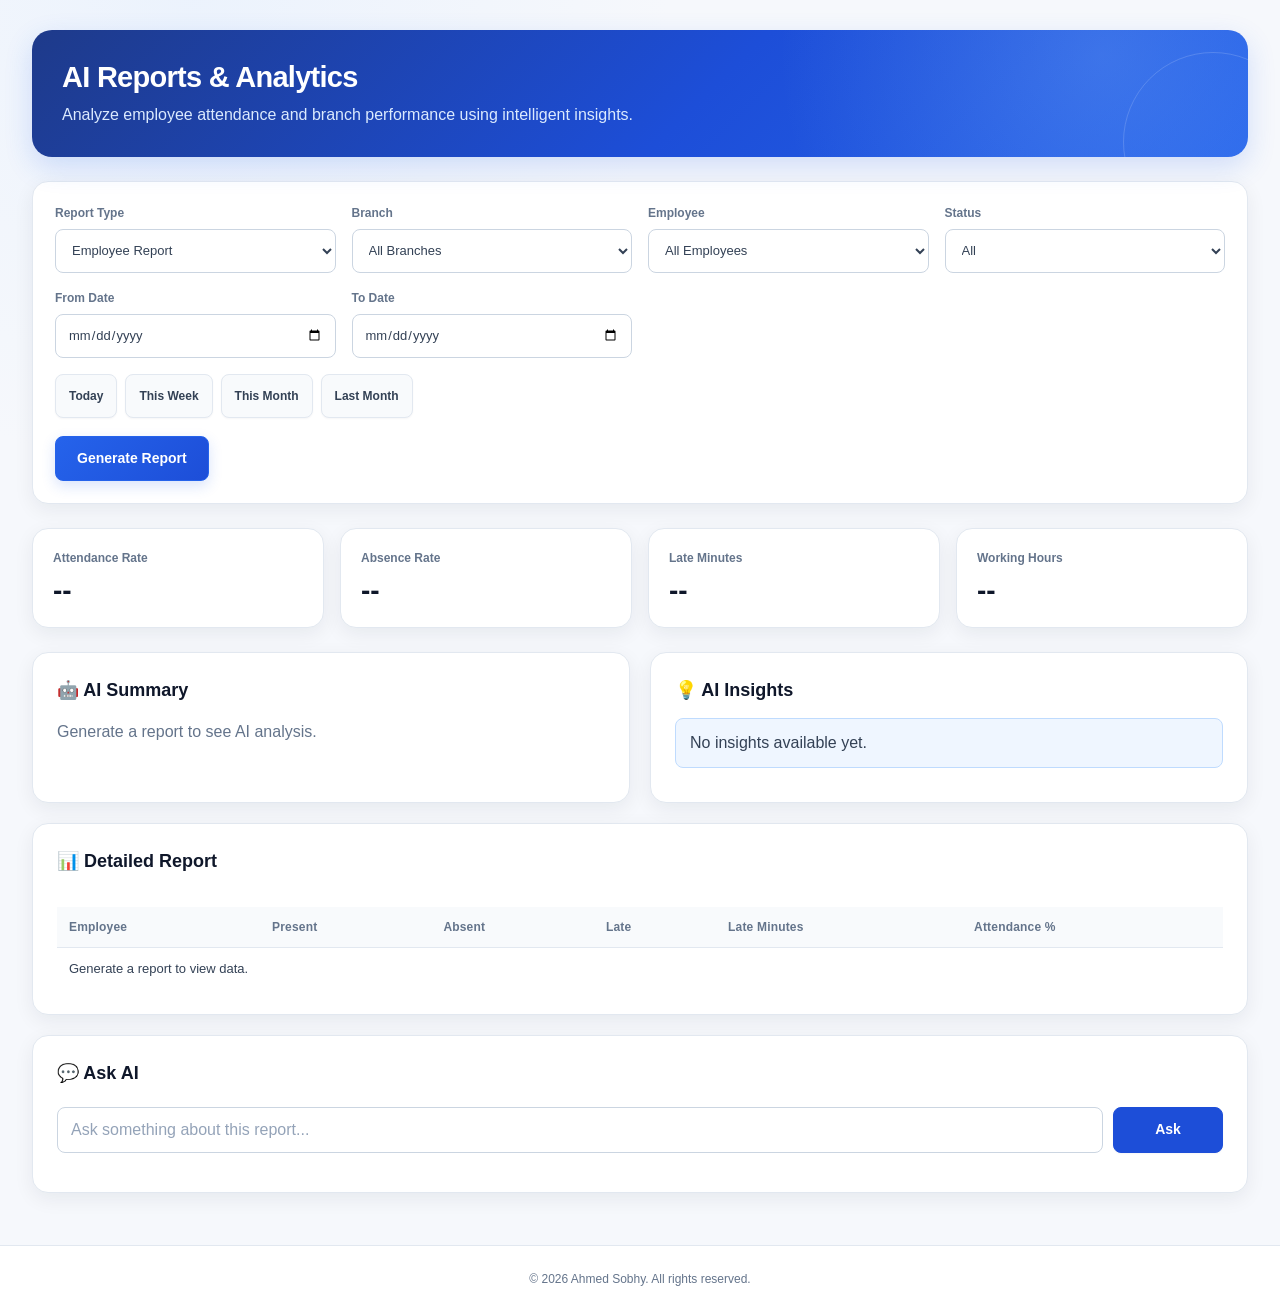
<file: ai-reports.html>
<!DOCTYPE html>
<html lang="en">
<head>
    <meta charset="UTF-8">
    <meta name="viewport" content="width=device-width, initial-scale=1.0">

    <title>AI Reports & Analytics | Quantech</title>

    <link rel="stylesheet" href="CSS/style.css">

</head>

<body>

<div class="ai-reports-page">

    <section class="ai-hero">
        <h1>AI Reports & Analytics</h1>
        <p>
            Analyze employee attendance and branch performance
            using intelligent insights.
        </p>
    </section>

    <section class="report-filters">

        <div class="filter-grid">

            <div class="filter-group">
                <label>Report Type</label>

                <select id="reportType">
                    <option value="employee">Employee Report</option>
                    <option value="branch">Branch Report</option>
                    <option value="overall">Overall Report</option>
                </select>
            </div>

            <div class="filter-group">
                <label>Branch</label>

                <select id="branchFilter">
                    <option value="all">All Branches</option>
                </select>
            </div>

            <div class="filter-group">
                <label>Employee</label>

                <select id="employeeFilter">
                    <option value="all">All Employees</option>
                </select>
            </div>

            <div class="filter-group">
                <label>Status</label>

                <select id="statusFilter">
                    <option value="all">All</option>
                    <option value="present">Present</option>
                    <option value="late">Late</option>
                    <option value="absent">Absent</option>
                    <option value="leave">Leave</option>
                </select>
            </div>

            <div class="filter-group">
                <label>From Date</label>
                <input type="date" id="fromDate">
            </div>

            <div class="filter-group">
                <label>To Date</label>
                <input type="date" id="toDate">
            </div>

        </div>

        <div class="quick-ranges">

            <button onclick="setRange('today')">
                Today
            </button>

            <button onclick="setRange('week')">
                This Week
            </button>

            <button onclick="setRange('month')">
                This Month
            </button>

            <button onclick="setRange('lastMonth')">
                Last Month
            </button>

        </div>

        <button
            class="generate-btn"
            onclick="generateReport()">

            Generate Report

        </button>

    </section>


    <!-- KPI CARDS -->

    <section class="analytics-grid">

        <div class="metric-card">

            <div class="metric-title">
                Attendance Rate
            </div>

            <div
                class="metric-value"
                id="attendanceRate">

                --

            </div>

        </div>


        <div class="metric-card">

            <div class="metric-title">
                Absence Rate
            </div>

            <div
                class="metric-value"
                id="absenceRate">

                --

            </div>

        </div>


        <div class="metric-card">

            <div class="metric-title">
                Late Minutes
            </div>

            <div
                class="metric-value"
                id="lateMinutes">

                --

            </div>

        </div>


        <div class="metric-card">

            <div class="metric-title">
                Working Hours
            </div>

            <div
                class="metric-value"
                id="workingHours">

                --

            </div>

        </div>

    </section>


    <!-- AI -->

    <section class="ai-grid">

        <div class="ai-card">

            <h2>🤖 AI Summary</h2>

            <div
                id="aiSummary"
                class="ai-summary">

                Generate a report to see AI analysis.

            </div>

        </div>


        <div class="ai-card">

            <h2>💡 AI Insights</h2>

            <div id="aiInsights">

                <div class="insight">

                    No insights available yet.

                </div>

            </div>

        </div>

    </section>


    <!-- TABLE -->

    <section
        class="ai-card"
        style="margin-top:20px">

        <h2>📊 Detailed Report</h2>

        <div style="overflow-x:auto">

            <table class="report-table">

                <thead>

                    <tr>

                        <th>Employee</th>
                        <th>Present</th>
                        <th>Absent</th>
                        <th>Late</th>
                        <th>Late Minutes</th>
                        <th>Attendance %</th>

                    </tr>

                </thead>

                <tbody id="reportTableBody">

                    <tr>

                        <td colspan="6">

                            Generate a report to view data.

                        </td>

                    </tr>

                </tbody>

            </table>

        </div>

    </section>


    <!-- ASK AI -->

    <section
        class="ai-card"
        style="margin-top:20px">

        <h2>💬 Ask AI</h2>

        <div class="ask-ai">

            <input
                type="text"
                id="aiQuestion"
                placeholder="Ask something about this report...">

            <button onclick="askAI()">
                Ask
            </button>

        </div>

        <div
            id="aiAnswer"
            class="ai-summary"
            style="margin-top:15px">

        </div>

    </section>

</div>

<footer>
    © 2026 Ahmed Sobhy. All rights reserved.
</footer>

    <script src="JS/config.js"></script>
    <script src="JS/api.js"></script>
    <script src="JS/auth.js"></script>
    <script src="JS/app.js"></script>
    <script src="JS/passkey.js"></script>
    <script src="JS/ai-reports.js"></script>

</body>
</html>
</file>
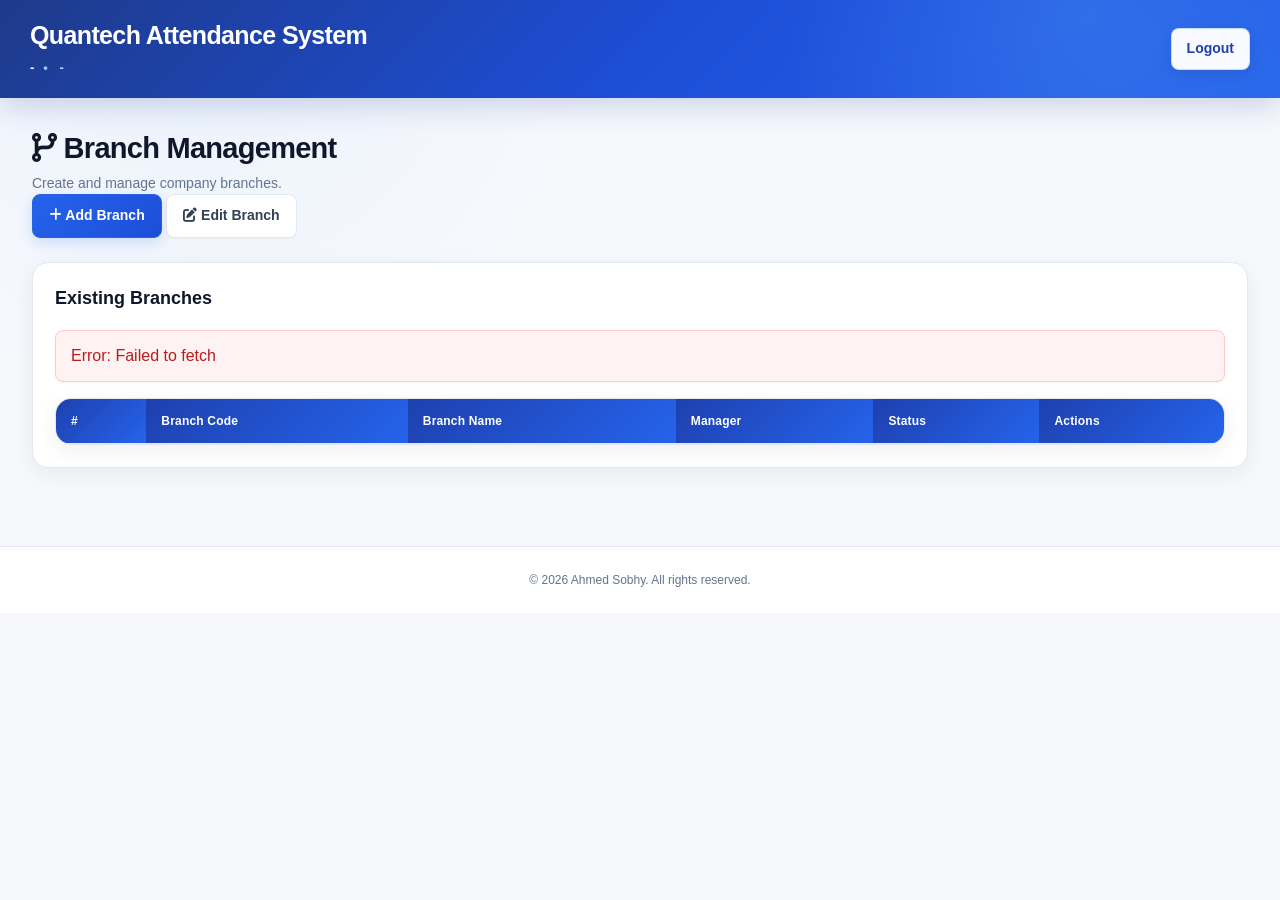
<file: branches.html>
<!DOCTYPE html>
<html lang="en">

<head>

    <meta charset="UTF-8">

    <meta
        name="viewport"
        content="width=device-width, initial-scale=1.0"
    >

    <title>Branches - Quantech Attendance System</title>

    <link
        rel="stylesheet"
        href="CSS/style.css"
    >

    <link
        rel="stylesheet"
        href="https://cdnjs.cloudflare.com/ajax/libs/font-awesome/6.7.2/css/all.min.css"
    >

</head>


<body>


<header>

    <div class="header-content">

        <div class="header-brand">

            <h1>
                Quantech Attendance System
            </h1>

            <p>
                <span id="branchHeaderName"></span>
            </p>

            <div class="user-header-info">

                <span id="headerUserName">
                    -
                </span>

                <span id="headerUserRole">
                    -
                </span>

            </div>

        </div>


        <div class="header-actions">

            <button
                type="button"
                class="logout-button"
                onclick="logoutUser()"
            >
                Logout
            </button>

        </div>

    </div>

</header>



<section
    id="branchesPage"
    class="page active"
>


    <!-- ============================================= -->
    <!-- PAGE HEADER -->
    <!-- ============================================= -->

    <div class="page-header">

        <div>

            <h2>
                <i class="fa-solid fa-code-branch"></i>
                Branch Management
            </h2>

            <p>
                Create and manage company branches.
            </p>

        </div>


        <div>
        <div>

            <button
                type="button"
                class="primary"
                onclick="window.location.href='add-branch.html'"
            >

                <i class="fa-solid fa-plus"></i>

                Add Branch

                </button>


                <button
                    type="button"
                    class="secondary"
                    onclick="window.location.href='edit-branch.html'"
                >

                    <i class="fa-solid fa-pen-to-square"></i>

                    Edit Branch

                </button>

            </div>

        </div>

    </div>



    <!-- ============================================= -->
    <!-- EXISTING BRANCHES -->
    <!-- ============================================= -->

    <div class="card">

        <h3>
            Existing Branches
        </h3>


        <div
            id="branchesStatus"
            class="status loading"
        >
            Loading branches...
        </div>


        <div class="table-container">

            <table>

                <thead>

                    <tr>

                        <th>#</th>

                        <th>
                            Branch Code
                        </th>

                        <th>
                            Branch Name
                        </th>

                        <th>
                            Manager
                        </th>

                        <th>
                            Status
                        </th>

                        <th>
                            Actions
                        </th>

                    </tr>

                </thead>


                <tbody id="branchesTable"></tbody>

            </table>

        </div>

    </div>


</section>



<footer>

    © 2026 Ahmed Sobhy. All rights reserved.

</footer>



<!-- ============================================= -->
<!-- JAVASCRIPT -->
<!-- ============================================= -->

<script src="JS/config.js"></script>

<script src="JS/api.js"></script>

<script src="JS/auth.js"></script>

<script src="JS/app.js"></script>

<script src="JS/passkey.js"></script>

<script src="JS/branches.js"></script>


</body>

</html>
</file>
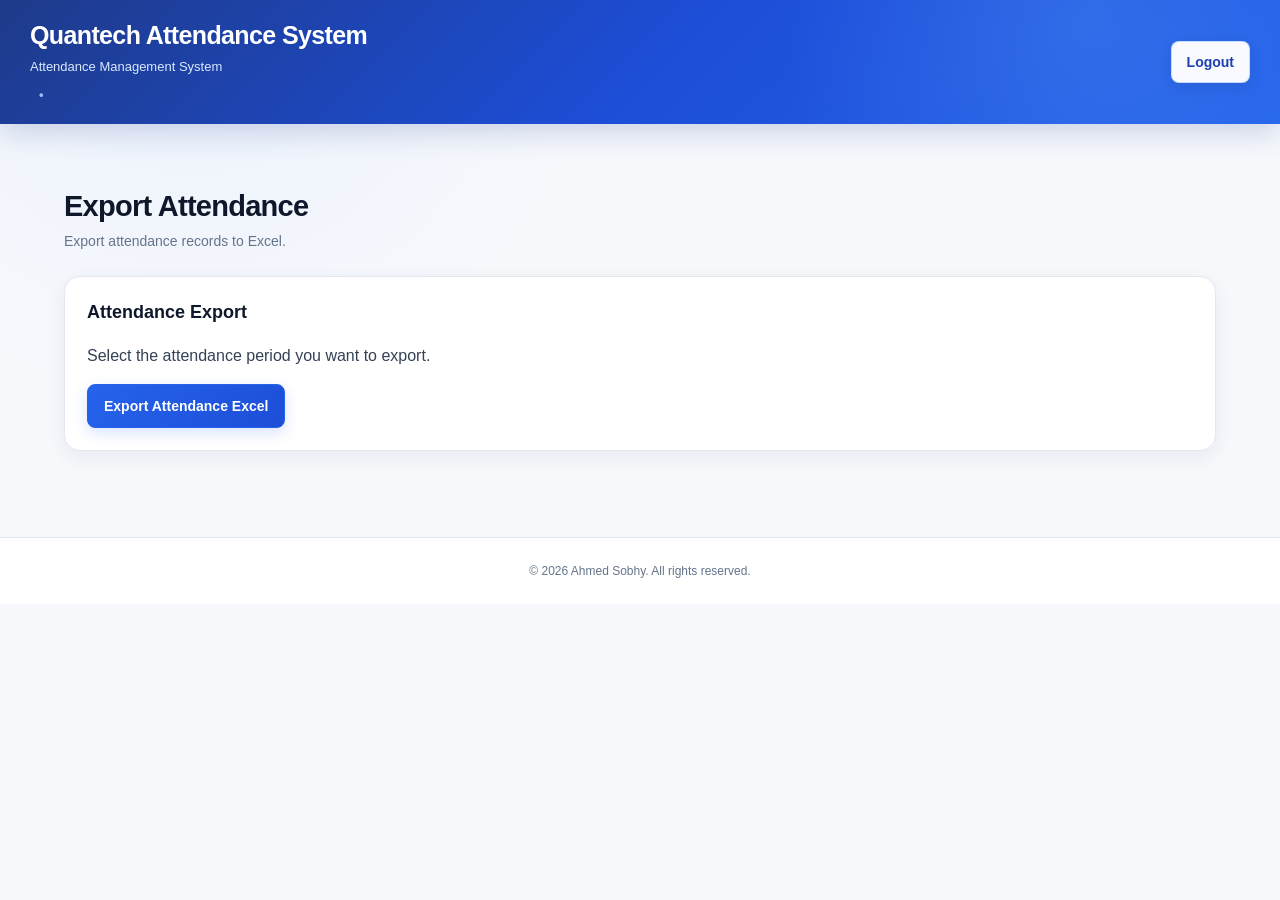
<file: export.html>
<!DOCTYPE html>
<html lang="en">

<head>
    <meta charset="UTF-8">
    <meta name="viewport" content="width=device-width, initial-scale=1.0">
    <title>Export Attendance - Quantech Attendance System</title>

    <link rel="stylesheet" href="CSS/style.css">
</head>

<body>

<header>
    <div class="header-content">
        <div class="header-brand">
            <h1>Quantech Attendance System</h1>
            <p>Attendance Management System</p>

            <div class="user-header-info">
                <span id="headerUserName"></span>
                <span id="headerUserRole"></span>
            </div>
        </div>

        <div class="header-actions">
            <button
                type="button"
                class="logout-button header-logout"
                onclick="logout()">
                <i class="fa-solid fa-right-from-bracket"></i>
                Logout
            </button>
        </div>
    </div>
</header>

<main class="container">

    <section class="page active" id="exportPage">


        <div class="page-header">
            <h2>
                <i class="fa-solid fa-file-export"></i>
                Export Attendance
            </h2>

            <p>
                Export attendance records to Excel.
            </p>
        </div>

        <div class="card export-panel">

            <h3>Attendance Export</h3>

            <p>
                Select the attendance period you want to export.
            </p>

            <div class="export-actions">

                <button
                    type="button"
                    class="primary"
                    onclick="openExportDialog()">

                    <i class="fa-solid fa-file-excel"></i>
                    Export Attendance Excel

                </button>

            </div>

        </div>

    </section>

</main>


<footer>
    © 2026 Ahmed Sobhy. All rights reserved.
</footer>

    <script src="JS/config.js"></script>
    <script src="JS/api.js"></script>
    <script src="JS/auth.js"></script>
    <script src="JS/app.js"></script>
    <script src="JS/passkey.js"></script>
    <script src="JS/export.js"></script>

</body>
</html>
</file>
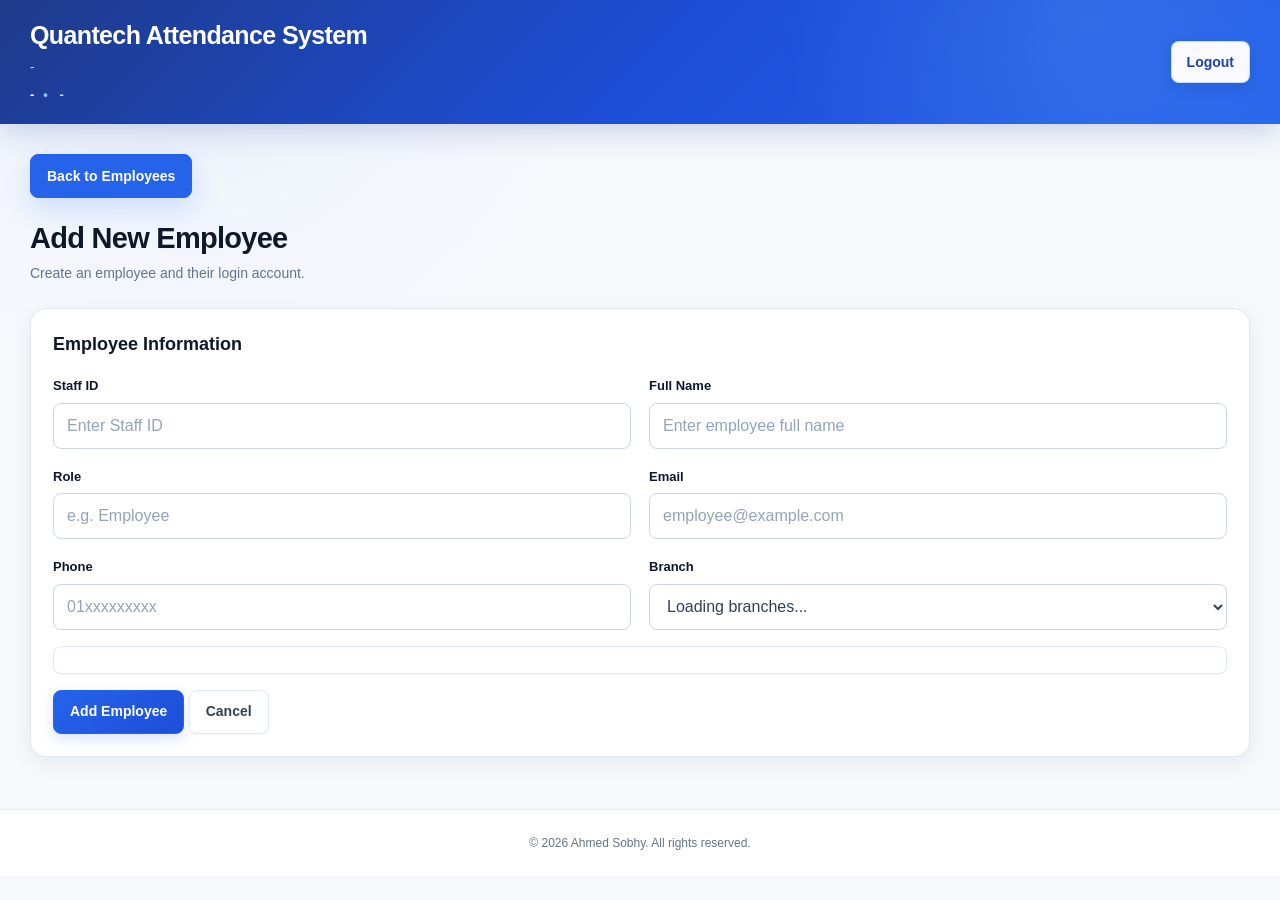
<file: new-employee.html>
<!DOCTYPE html>
<html lang="en">

<head>

    <meta charset="UTF-8">

    <meta
        name="viewport"
        content="width=device-width, initial-scale=1.0"
    >

    <title>Add Employee - Quantech Attendance System"> </title>

    <link
        rel="stylesheet"
        href="CSS/style.css"
    >

    <link
        rel="stylesheet"
        href="https://cdnjs.cloudflare.com/ajax/libs/font-awesome/6.7.2/css/all.min.css"
    >

</head>


<body>


<!-- =====================================================
     HEADER
====================================================== -->

<header>

    <div class="header-content">


        <div class="header-brand">

            <h1>
                Quantech Attendance System
            </h1>


            <p>

                <span id="branchHeaderName">
                    -
                </span>

            </p>


            <div class="user-header-info">

                <span id="headerUserName">
                    -
                </span>

                <span id="headerUserRole">
                    -
                </span>

            </div>

        </div>


        <div class="header-actions">

            <button
                type="button"
                class="logout-button"
                onclick="logoutUser()"
            >
                Logout
            </button>

        </div>


    </div>

</header>



<!-- =====================================================
     ADD EMPLOYEE PAGE
====================================================== -->

<section
    id="newEmployeePage"
    style="display:block !important; padding:30px;"
>

    <!-- BACK TO EMPLOYEES -->

    <button
        type="button"
        class="back"
        onclick="window.location.href='employees.html'"
    >
        Back to Employees
    </button>



    <!-- PAGE HEADER -->

    <div class="page-header">

        <h2>
            Add New Employee
        </h2>

        <p>
            Create an employee and their login account.
        </p>

    </div>



    <!-- =================================================
         EMPLOYEE FORM
    ================================================== -->

    <div class="card">

        <h3>
            Employee Information
        </h3>


        <div class="form-grid">


            <!-- STAFF ID -->

            <div class="form-group">

                <label for="newStaffId">
                    Staff ID
                </label>

                <input
                    type="text"
                    id="newStaffId"
                    placeholder="Enter Staff ID"
                >

            </div>



            <!-- FULL NAME -->

            <div class="form-group">

                <label for="newFullName">
                    Full Name
                </label>

                <input
                    type="text"
                    id="newFullName"
                    placeholder="Enter employee full name"
                >

            </div>



            <!-- ROLE -->

            <div class="form-group">

                <label for="newRole">
                    Role
                </label>

                <input
                    type="text"
                    id="newRole"
                    placeholder="e.g. Employee"
                >

            </div>



            <!-- EMAIL -->

            <div class="form-group">

                <label for="newEmail">
                    Email
                </label>

                <input
                    type="email"
                    id="newEmail"
                    placeholder="employee@example.com"
                >

            </div>



            <!-- PHONE -->

            <div class="form-group">

                <label for="newPhone">
                    Phone
                </label>

                <input
                    type="tel"
                    id="newPhone"
                    placeholder="01xxxxxxxxx"
                >

            </div>



            <!-- BRANCH -->

            <div class="form-group">

                <label for="newEmployeeBranch">
                    Branch
                </label>

                <select id="newEmployeeBranch">

                    <option value="">
                        Loading branches...
                    </option>

                </select>

            </div>


        </div>



        <!-- STATUS MESSAGE -->

        <div
            id="addEmployeeStatus"
            class="status"
        ></div>



        <!-- ACTIONS -->

        <div class="form-actions">


            <button
                type="button"
                class="primary"
                onclick="addEmployee()"
            >
                Add Employee
            </button>


            <button
                type="button"
                class="secondary"
                onclick="window.location.href='employees.html'"
            >
                Cancel
            </button>


        </div>


    </div>


</section>



<!-- =====================================================
     FOOTER
====================================================== -->

<footer>

    © 2026 Ahmed Sobhy. All rights reserved.

</footer>


<!-- =====================================================
     JAVASCRIPT
====================================================== -->

<script src="JS/config.js"></script>

<script src="JS/api.js"></script>

<script src="JS/auth.js"></script>

<script src="JS/app.js"></script>

<script src="JS/passkey.js"></script>



<!-- =====================================================
     PAGE INITIALIZATION
====================================================== -->

<script>

document.addEventListener(
    "DOMContentLoaded",
    async () => {

        if (
            !localStorage.getItem(
                "access_token"
            )
        ) {

            return;

        }


        if (
            typeof loadEmployeeBranches ===
            "function"
        ) {

            await loadEmployeeBranches();

        }

    }
);

</script> 


</body>

</html>
</file>
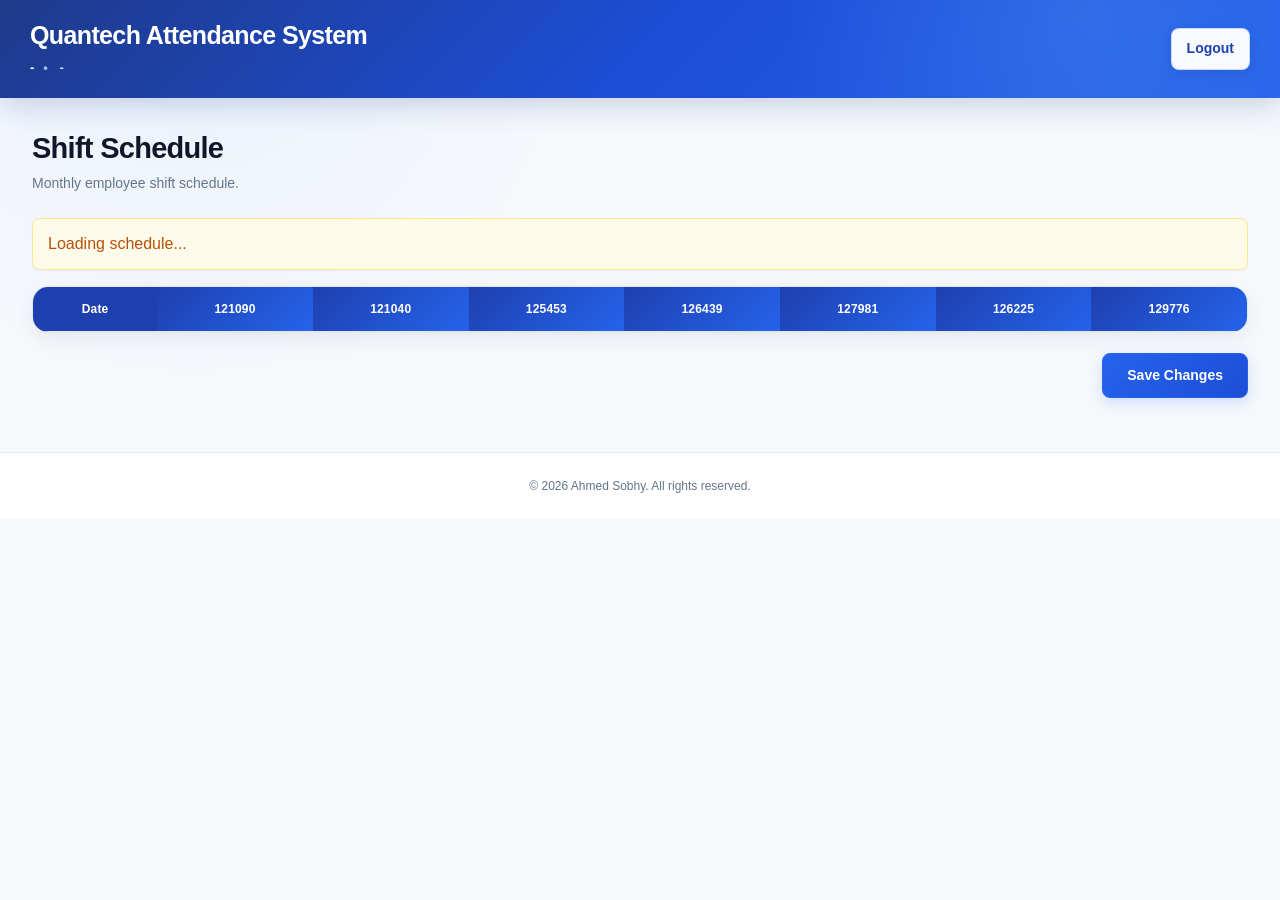
<file: schedule.html>
﻿<!DOCTYPE html>
<html lang="en">

<head>
    <meta charset="UTF-8">
    <meta
        name="viewport"
        content="width=device-width, initial-scale=1.0"
    >
    <title>Quantech Attendance System</title>
    <link rel="stylesheet" href="CSS/style.css">
    <link
    rel="stylesheet"
    href="https://cdnjs.cloudflare.com/ajax/libs/font-awesome/6.7.2/css/all.min.css"
>
       
</head>

<body>

<header>

    <div class="header-content">

        <div class="header-brand">

            <h1>
                Quantech Attendance System
            </h1>

            <p>
                <span id="branchHeaderName">
                    
                </span>
            </p>

            <div class="user-header-info">

                <span id="headerUserName">
                    -
                </span>

                <span id="headerUserRole">
                    -
                </span>

            </div>

        </div>

        <div class="header-actions">

            <button
                type="button"
                class="logout-button"
                onclick="logoutUser()"
            >
                Logout
            </button>

        </div>

    </div>

</header>

<section
    id="schedulePage"
    class="page active"
>


    <div class="page-header">

        <h2>Shift Schedule</h2>

        <p>
            Monthly employee shift schedule.
        </p>

    </div>

    <div
        id="scheduleStatus"
        class="status loading"
    >
        Loading schedule...
    </div>
        
    <div class="table-container">

        <table class="schedule-table">

            <thead>

                <tr>

                    <th>Date</th>

                    <th>121090</th>
                    <th>121040</th>
                    <th>125453</th>
                    <th>126439</th>
                    <th>127981</th>
                    <th>126225</th>
                    <th>129776</th>

                </tr>

            </thead>

            <tbody id="scheduleTable"></tbody>

        </table>

    </div>

    <div class="schedule-save-container">
    <button
        type="button"
        id="saveScheduleButton"
        class="schedule-save-button"
        onclick="saveScheduleChanges()"
    >
        Save Changes
    </button>
    </div>

</section>

<footer>
    © 2026 Ahmed Sobhy. All rights reserved.
</footer>
    <!-- =====================================================
        JAVASCRIPT
    ====================================================== -->
        <script src="JS/config.js"></script>
        <script src="JS/api.js"></script>
        <script src="JS/auth.js"></script>
        <script src="JS/app.js"></script>

        <script src="JS/schedule.js"></script>

        <script>
        document.addEventListener("DOMContentLoaded", async () => {

            if (!localStorage.getItem("access_token")) {
                return;
            }

            // Wait until auth.js finishes loading the user profile
            let attempts = 0;

            while (
                !window.currentUserProfile &&
                attempts < 50
            ) {
                await new Promise(resolve =>
                    setTimeout(resolve, 100)
                );

                attempts++;
            }

            if (typeof loadSchedule === "function") {
                await loadSchedule();
            }

        });
        </script>

</body>
</html>
</file>
<file: CSS/style.css>
/* =========================================================
   QUANTECH ATTENDANCE SYSTEM
   PREMIUM BLUE DESIGN SYSTEM
   ========================================================= */


/* =========================================================
   01. DESIGN TOKENS
   ========================================================= */

:root {
    /* Primary Blue */
    --primary: #2563eb;
    --primary-dark: #1d4ed8;
    --primary-darker: #1e40af;
    --primary-light: #3b82f6;

    --primary-soft: #eff6ff;
    --primary-soft-2: #dbeafe;
    --primary-border: #bfdbfe;

    /* Status Colors */
    --success: #16a34a;
    --success-dark: #15803d;
    --success-soft: #f0fdf4;
    --success-border: #bbf7d0;

    --danger: #dc2626;
    --danger-dark: #b91c1c;
    --danger-soft: #fef2f2;
    --danger-border: #fecaca;

    --warning: #d97706;
    --warning-dark: #b45309;
    --warning-soft: #fffbeb;
    --warning-border: #fde68a;

    --info: #0284c7;
    --info-dark: #0369a1;
    --info-soft: #f0f9ff;
    --info-border: #bae6fd;

    /* Backgrounds */
    --bg: #f6f8fc;
    --surface: #ffffff;
    --surface-soft: #f8fafc;
    --surface-hover: #f1f5f9;

    /* Text */
    --text: #334155;
    --text-dark: #0f172a;
    --text-muted: #64748b;
    --text-light: #94a3b8;

    /* Borders */
    --border: #e2e8f0;
    --border-dark: #cbd5e1;

    /* Shadows */
    --shadow-xs: 0 1px 2px rgba(15, 23, 42, 0.04);
    --shadow-sm: 0 2px 8px rgba(15, 23, 42, 0.055);
    --shadow: 0 6px 20px rgba(15, 23, 42, 0.065);
    --shadow-md: 0 10px 30px rgba(15, 23, 42, 0.09);
    --shadow-lg: 0 18px 50px rgba(15, 23, 42, 0.13);
    --shadow-blue: 0 10px 28px rgba(37, 99, 235, 0.18);

    /* Radius */
    --radius-xs: 6px;
    --radius-sm: 8px;
    --radius: 12px;
    --radius-lg: 16px;
    --radius-xl: 20px;
    --radius-2xl: 24px;

    /* Layout */
    --container-width: 1400px;

    /* Transitions */
    --transition-fast: 0.15s ease;
    --transition: 0.2s ease;
}


/* =========================================================
   02. RESET & BASE
   ========================================================= */

*,
*::before,
*::after {
    box-sizing: border-box;
}

html {
    scroll-behavior: smooth;
    -webkit-text-size-adjust: 100%;
}

body {
    margin: 0;
    min-height: 100vh;

    font-family:
        Inter,
        "Segoe UI",
        Roboto,
        Arial,
        Helvetica,
        sans-serif;

    color: var(--text);
    background:
        radial-gradient(
            circle at 15% 0%,
            rgba(219, 234, 254, 0.38),
            transparent 28%
        ),
        var(--bg);

    line-height: 1.5;

    -webkit-font-smoothing: antialiased;
    text-rendering: optimizeLegibility;
}

button,
input,
select,
textarea {
    font: inherit;
}

button {
    border: 0;
    cursor: pointer;
}

button,
a,
select {
    -webkit-tap-highlight-color: transparent;
}

a {
    color: inherit;
    text-decoration: none;
}

img {
    display: block;
    max-width: 100%;
    height: auto;
}

::selection {
    background: var(--primary);
    color: #ffffff;
}


/* =========================================================
   03. HEADER
   ========================================================= */

header {
    width: 100%;

    position: relative;
    z-index: 100;

    padding: 20px 30px;

    color: #ffffff;

    background:
        radial-gradient(
            circle at 85% 15%,
            rgba(96, 165, 250, 0.25),
            transparent 28%
        ),
        linear-gradient(
            135deg,
            #1e3a8a 0%,
            #1d4ed8 52%,
            #2563eb 100%
        );

    box-shadow:
        0 8px 28px rgba(30, 58, 138, 0.20);
}

.header-content {
    width: 100%;
    max-width: var(--container-width);

    margin: 0 auto;

    display: flex;
    align-items: center;
    justify-content: space-between;

    gap: 28px;
}

.header-brand {
    min-width: 0;
}

.header-brand h1 {
    margin: 0;

    color: #ffffff;

    font-size: clamp(20px, 2vw, 25px);
    font-weight: 750;

    line-height: 1.2;
    letter-spacing: -0.025em;
}

.header-brand p {
    margin: 7px 0 0;

    color: #dbeafe;

    font-size: 13px;
    font-weight: 500;
}

.user-header-info {
    display: flex;
    align-items: center;
    flex-wrap: wrap;

    gap: 9px;

    margin-top: 8px;
}

#headerUserName,
#headerUserRole {
    font-size: 13px;
    font-weight: 650;
}

#headerUserName {
    color: #ffffff;
}

#headerUserRole {
    color: #bfdbfe;
}

#headerUserRole::before {
    content: "•";

    margin-right: 8px;

    color: #93c5fd;
}

.header-actions {
    display: flex;
    align-items: center;
    justify-content: flex-end;

    flex-shrink: 0;
}

.header-logout {
    white-space: nowrap;
}


/* =========================================================
   04. PAGE / LAYOUT
   ========================================================= */

.container,
.page,
.ai-reports-page {
    width: 100%;
    max-width: var(--container-width);

    margin: 0 auto;
}

.container,
.page {
    padding: 32px;
}

.page {
    display: none;

    animation: pageFade 0.22s ease-out;
}

.page.active {
    display: block;
}

@keyframes pageFade {
    from {
        opacity: 0;
        transform: translateY(5px);
    }

    to {
        opacity: 1;
        transform: translateY(0);
    }
}


/* =========================================================
   05. PAGE HEADER
   ========================================================= */

.page-header {
    margin-bottom: 24px;
}

.page-header h2,
.page > h2 {
    margin: 0 0 7px;

    color: var(--text-dark);

    font-size: clamp(23px, 2.4vw, 29px);
    font-weight: 750;

    line-height: 1.25;
    letter-spacing: -0.025em;
}

.page-header p,
.page > p {
    margin: 0;

    color: var(--text-muted);

    font-size: 14px;
}


/* =========================================================
   06. LOGIN
   ========================================================= */

.login-page {
    min-height: calc(100vh - 86px);

    display: flex;
    align-items: center;
    justify-content: center;

    padding: 44px 20px;

    background:
        radial-gradient(
            circle at 10% 10%,
            #dbeafe 0,
            transparent 38%
        ),
        radial-gradient(
            circle at 90% 90%,
            #eff6ff 0,
            transparent 34%
        ),
        #f8fbff;
}

.login-box {
    width: 100%;
    max-width: 430px;

    padding: 40px;

    background: rgba(255, 255, 255, 0.96);

    border: 1px solid var(--border);
    border-radius: var(--radius-2xl);

    box-shadow: var(--shadow-lg);

    text-align: center;
}

.login-box h1 {
    margin: 0 0 9px;

    color: var(--primary-darker);

    font-size: 29px;
    font-weight: 750;

    line-height: 1.2;
    letter-spacing: -0.025em;
}

.login-box p {
    margin: 0 0 28px;

    color: var(--text-muted);

    font-size: 14px;
}

.login-box input {
    width: 100%;
    min-height: 48px;

    padding: 13px 15px;
    margin-bottom: 14px;

    background: #ffffff;

    border: 1px solid var(--border-dark);
    border-radius: var(--radius-sm);

    color: var(--text);

    outline: none;
}

.login-box input:focus {
    border-color: var(--primary);

    box-shadow:
        0 0 0 4px rgba(37, 99, 235, 0.12);
}

.login-button {
    width: 100%;
}


/* =========================================================
   07. CARDS
   ========================================================= */

.cards {
    display: grid;

    grid-template-columns:
        repeat(4, minmax(0, 1fr));

    gap: 18px;

    margin: 26px 0 34px;
}

.card,
.metric-card,
.ai-card,
.settings-card,
.import-card {
    background: var(--surface);

    border: 1px solid var(--border);

    box-shadow: var(--shadow);
}

.card {
    min-width: 0;

    padding: 22px;

    border-radius: var(--radius-lg);

    transition:
        transform var(--transition),
        box-shadow var(--transition),
        border-color var(--transition);
}

.card:hover,
.metric-card:hover {
    transform: translateY(-2px);

    border-color: var(--primary-border);

    box-shadow: var(--shadow-md);
}

.card h3 {
    margin: 0 0 18px;

    color: var(--text-dark);

    font-size: 18px;
}

.card-title {
    margin-bottom: 8px;

    color: var(--text-muted);

    font-size: 13px;
    font-weight: 650;
}

.card-value {
    color: var(--primary);

    font-size: 30px;
    font-weight: 750;

    line-height: 1.2;

    word-break: break-word;
}


/* =========================================================
   08. DASHBOARD
   ========================================================= */

.dashboard-stat-card {
    min-height: 118px;

    padding: 18px 20px;
}

.dashboard-stat-card .card-title {
    margin-bottom: 8px;

    font-size: 13px;
}

.dashboard-stat-card .card-value {
    font-size: 26px;
}

#dashboardPage .cards {
    gap: 14px;

    margin-bottom: 25px;
}

#dashboardPage > h2 {
    margin: 10px 0 12px;

    font-size: 22px;
}

#dashboardMenu {
    gap: 12px;

    margin-top: 12px;
}

#dashboardMenu button {
    min-height: 58px;

    padding: 12px 14px;
}


/* =========================================================
   09. MENU
   ========================================================= */

.menu {
    display: grid;

    grid-template-columns:
        repeat(4, minmax(0, 1fr));

    gap: 14px;

    margin-top: 20px;
}

.menu button {
    min-height: 70px;

    display: flex;
    align-items: center;
    justify-content: center;

    gap: 10px;

    text-align: center;
}

.menu button i {
    font-size: 17px;
}


/* =========================================================
   10. BUTTONS
   ========================================================= */

button {
    min-height: 44px;

    padding: 10px 16px;

    color: var(--text);

    background: #ffffff;

    border: 1px solid var(--border);
    border-radius: var(--radius-sm);

    box-shadow: var(--shadow-xs);

    font-size: 14px;
    font-weight: 650;

    transition:
        background var(--transition),
        color var(--transition),
        border-color var(--transition),
        transform var(--transition-fast),
        box-shadow var(--transition),
        opacity var(--transition);
}

button:hover {
    color: var(--primary-dark);

    background: var(--primary-soft);

    border-color: var(--primary-border);

    transform: translateY(-1px);

    box-shadow: var(--shadow-sm);
}

button:active {
    transform: translateY(0);
}

button:disabled {
    opacity: 0.5;

    cursor: not-allowed;

    transform: none;

    box-shadow: none;
}

button i {
    pointer-events: none;
}


/* ---------- Primary Button ---------- */

.primary,
.generate-btn,
.schedule-save-button {
    color: #ffffff;

    background:
        linear-gradient(
            135deg,
            var(--primary),
            var(--primary-dark)
        );

    border-color: var(--primary);

    box-shadow:
        0 5px 14px rgba(37, 99, 235, 0.18);
}

.primary:hover,
.generate-btn:hover,
.schedule-save-button:hover {
    color: #ffffff;

    background:
        linear-gradient(
            135deg,
            var(--primary-light),
            var(--primary-dark)
        );

    border-color: var(--primary-dark);

    box-shadow: var(--shadow-blue);
}


/* ---------- Danger Button ---------- */

.danger {
    color: #ffffff;

    background: var(--danger);

    border-color: var(--danger);
}

.danger:hover {
    color: #ffffff;

    background: var(--danger-dark);

    border-color: var(--danger-dark);
}


/* ---------- Back Button ---------- */

.back {
    display: inline-flex;
    align-items: center;
    justify-content: center;

    gap: 8px;

    margin-bottom: 22px;

    color: #ffffff;

    background: var(--primary);

    border-color: var(--primary);

    box-shadow: var(--shadow-blue);
}

.back:hover {
    color: #ffffff;

    background: var(--primary-dark);

    border-color: var(--primary-dark);
}


/* ---------- Logout ---------- */

.logout-button {
    min-height: 42px;

    padding: 9px 15px;

    color: var(--primary-darker);

    background: rgba(255, 255, 255, 0.97);

    border: 1px solid rgba(191, 219, 254, 0.9);

    box-shadow:
        0 4px 14px rgba(15, 23, 42, 0.10);
}

.logout-button:hover {
    color: var(--primary-darker);

    background: #ffffff;

    border-color: #ffffff;
}


/* =========================================================
   11. STATUS
   ========================================================= */

.status {
    margin: 16px 0;

    padding: 13px 15px;

    background: var(--surface);

    border: 1px solid var(--border);

    border-radius: var(--radius-sm);

    box-shadow: var(--shadow-xs);
}

.status.success {
    color: var(--success-dark);

    background: var(--success-soft);

    border-color: var(--success-border);
}

.status.error {
    color: var(--danger-dark);

    background: var(--danger-soft);

    border-color: var(--danger-border);
}

.status.loading {
    color: var(--warning-dark);

    background: var(--warning-soft);

    border-color: var(--warning-border);
}

#systemStatus {
    font-weight: 700;
}

#systemStatus.success {
    color: var(--success);
}

#systemStatus.error {
    color: var(--danger);
}

#systemStatus.loading {
    color: var(--warning);
}


/* =========================================================
   12. FORMS
   ========================================================= */

.form-grid {
    display: grid;

    grid-template-columns:
        repeat(2, minmax(0, 1fr));

    gap: 18px;
}

.form-group {
    display: flex;
    flex-direction: column;

    gap: 7px;
}

.form-group.full-width {
    grid-column: 1 / -1;
}

.form-group label {
    color: var(--text-dark);

    font-size: 13px;
    font-weight: 700;
}

input,
select,
textarea {
    width: 100%;
    min-height: 46px;

    padding: 10px 13px;

    color: var(--text);

    background: #ffffff;

    border: 1px solid var(--border-dark);
    border-radius: var(--radius-sm);

    outline: none;

    transition:
        border-color var(--transition),
        box-shadow var(--transition),
        background var(--transition);
}

input::placeholder,
textarea::placeholder {
    color: var(--text-light);
}

input:hover,
select:hover,
textarea:hover {
    border-color: #94a3b8;
}

input:focus,
select:focus,
textarea:focus {
    border-color: var(--primary);

    box-shadow:
        0 0 0 4px rgba(37, 99, 235, 0.11);
}

input:disabled,
select:disabled,
textarea:disabled {
    color: var(--text-muted);

    background: var(--surface-soft);

    cursor: not-allowed;
}

select {
    cursor: pointer;
}

textarea {
    min-height: 100px;

    resize: vertical;
}

input[type="file"] {
    min-height: auto;

    padding: 10px;
    margin: 12px 0;

    background: #ffffff;

    cursor: pointer;
}

.readonly-note {
    color: var(--text-light);

    font-size: 12px;
}


/* =========================================================
   13. BRANCHES
   ========================================================= */

#branchesPage .card {
    margin-bottom: 24px;
}

#branchesPage .page-header {
    margin-bottom: 24px;
}

#branchesPage .form-grid {
    margin-bottom: 18px;
}

#branchActivationResult {
    border-left: 4px solid var(--success);
}

#managerActivationLink {
    font-size: 13px;

    line-height: 1.5;
}


/* =========================================================
   14. TABLES
   ========================================================= */

.table-container {
    width: 100%;

    overflow-x: auto;

    background: var(--surface);

    border: 1px solid var(--border);

    border-radius: var(--radius-lg);

    box-shadow: var(--shadow);

    -webkit-overflow-scrolling: touch;
}

table {
    width: 100%;

    min-width: 700px;

    border-collapse: separate;
    border-spacing: 0;
}

th,
td {
    padding: 13px 15px;

    border-bottom: 1px solid var(--border);

    text-align: left;

    white-space: nowrap;
}

th {
    color: #ffffff;

    background:
        linear-gradient(
            135deg,
            #1e40af,
            #2563eb
        );

    font-size: 12px;
    font-weight: 700;

    letter-spacing: 0.015em;
}

td {
    color: var(--text);

    background: #ffffff;

    font-size: 13px;
}

tbody tr {
    transition: background var(--transition);
}

tbody tr:hover td {
    background: #f8fbff;
}

tr:last-child td {
    border-bottom: 0;
}

td button {
    min-height: 36px;

    padding: 7px 11px;
    margin: 2px;

    font-size: 12px;
}

td.success {
    color: var(--success-dark);

    font-weight: 700;
}

td.error {
    color: var(--danger-dark);

    font-weight: 700;
}


/* =========================================================
   15. SCHEDULE
   ========================================================= */

.schedule-table {
    min-width: 900px;
}

.schedule-table th,
.schedule-table td {
    text-align: center;
}

.schedule-table th:first-child,
.schedule-table td:first-child {
    position: sticky;

    left: 0;

    z-index: 5;
}

.schedule-table th:first-child {
    background: var(--primary-darker);
}

.schedule-table td:first-child {
    background: #ffffff;

    font-weight: 700;

    box-shadow:
        2px 0 7px rgba(15, 23, 42, 0.07);
}

.schedule-editable {
    cursor: pointer;

    user-select: none;
}

.schedule-editable:hover {
    outline:
        2px solid var(--primary);

    outline-offset: -2px;
}

.schedule-shift-select {
    width: 100%;
    min-width: 90px;

    padding: 6px 8px;

    background: #ffffff;

    border: 1px solid var(--primary-border);

    border-radius: var(--radius-xs);

    font-size: 13px;

    cursor: pointer;
}

.schedule-pending {
    outline:
        2px solid var(--warning);

    outline-offset: -2px;
}

.schedule-save-container {
    display: flex;

    justify-content: flex-end;

    margin-top: 20px;
}

.schedule-save-button {
    padding: 11px 24px;

    font-size: 14px;
}

.schedule-save-button:disabled {
    opacity: 0.6;

    cursor: not-allowed;
}


/* =========================================================
   16. SHIFT TYPES
   ========================================================= */

.shift-AM {
    color: #166534 !important;

    background: var(--success-soft) !important;

    font-weight: 700;
}

.shift-PM {
    color: #075985 !important;

    background: var(--info-soft) !important;

    font-weight: 700;
}

.shift-Support,
.shift-SUP {
    color: #92400e !important;

    background: var(--warning-soft) !important;

    font-weight: 700;
}

.shift-OFF {
    color: #475569 !important;

    background: #f1f5f9 !important;

    font-weight: 700;
}

.shift-Annual {
    color: var(--danger-dark) !important;

    background: var(--danger-soft) !important;

    font-weight: 700;
}


/* =========================================================
   17. ATTENDANCE
   ========================================================= */

#attendancePage .cards {
    margin-top: 0;
}

#attendancePage #attendanceActions {
    display: grid;

    grid-template-columns:
        repeat(2, minmax(0, 220px));

    justify-content: start;
}

#checkInButton,
#checkOutButton {
    color: #ffffff;

    box-shadow: var(--shadow-sm);
}

#checkInButton {
    background: var(--success);

    border-color: var(--success);
}

#checkInButton:hover {
    color: #ffffff;

    background: var(--success-dark);
}

#checkOutButton {
    background: var(--danger);

    border-color: var(--danger);
}

#checkOutButton:hover {
    color: #ffffff;

    background: var(--danger-dark);
}

#attendanceDataCard {
    margin-top: 24px;
}


/* =========================================================
   18. IMPORT EXCEL
   ========================================================= */

#importPage {
    max-width: 1200px;
}

#importPage .status {
    margin-bottom: 20px;
}

#importPage .status p {
    margin: 7px 0;
}

#importPage #excelPreview {
    margin-top: 20px;
}

.import-container {
    width: 100%;
    max-width: 1100px;

    margin: 0 auto;
}

.import-card {
    padding: 25px;

    margin-bottom: 20px;

    border-radius: var(--radius-lg);
}

.import-card h3 {
    margin: 0 0 8px;

    color: var(--text-dark);
}

.import-card-description {
    margin-bottom: 20px;

    color: var(--text-muted);
}

.upload-area {
    padding: 42px 20px;

    text-align: center;

    background: var(--surface-soft);

    border: 2px dashed var(--border-dark);

    border-radius: var(--radius-lg);

    transition:
        border-color var(--transition),
        background var(--transition);
}

.upload-area:hover {
    background: var(--primary-soft);

    border-color: var(--primary);
}

.upload-icon {
    margin-bottom: 14px;

    color: var(--primary);

    font-size: 42px;
}

.upload-area h3 {
    margin-bottom: 7px;
}

.upload-area p {
    margin: 5px 0;

    color: var(--text-muted);
}

.file-input-wrapper {
    margin-top: 20px;
}

#excelFile {
    width: 100%;
    max-width: 500px;
}

.file-info {
    display: none;

    margin-top: 15px;

    padding: 12px 15px;

    text-align: left;

    background: #ffffff;

    border: 1px solid var(--border);

    border-radius: var(--radius-sm);
}

.file-info i {
    margin-right: 8px;

    color: var(--primary);
}

.import-actions {
    display: flex;

    gap: 10px;

    margin-top: 20px;

    flex-wrap: wrap;
}

.format-table {
    width: 100%;

    min-width: 0;

    margin-top: 15px;

    border-collapse: collapse;
}

.format-table th,
.format-table td {
    padding: 11px 12px;

    text-align: left;

    white-space: normal;

    border: 1px solid var(--border);
}

.format-table th {
    color: var(--primary-darker);

    background: var(--primary-soft);
}

.shift-badges {
    display: flex;

    flex-wrap: wrap;

    gap: 8px;

    margin-top: 15px;
}

.shift-badge {
    padding: 6px 10px;

    color: var(--primary-dark);

    background: var(--primary-soft);

    border: 1px solid var(--primary-border);

    border-radius: var(--radius-xs);

    font-size: 12px;
    font-weight: 650;
}

.preview-section {
    margin-top: 20px;
}

.preview-title {
    display: flex;

    align-items: center;
    justify-content: space-between;

    gap: 10px;

    margin-bottom: 15px;

    flex-wrap: wrap;
}

.preview-title h3 {
    margin: 0;
}

.status-box {
    margin-top: 20px;
}


/* =========================================================
   19. SETTINGS
   ========================================================= */

.settings-container {
    width: 100%;
    max-width: 1100px;

    margin: 0 auto;
}

.settings-card {
    padding: 25px;

    margin-bottom: 20px;

    border-radius: var(--radius-lg);
}

.settings-card:hover {
    border-color: var(--primary-border);
}

.settings-card-header {
    display: flex;

    align-items: center;

    gap: 13px;

    margin-bottom: 8px;
}

.settings-card-header i {
    width: 42px;
    height: 42px;

    display: flex;
    align-items: center;
    justify-content: center;

    flex-shrink: 0;

    color: var(--primary);

    background: var(--primary-soft);

    border-radius: var(--radius-sm);

    font-size: 19px;
}

.settings-card-header h3 {
    margin: 0;

    color: var(--text-dark);

    font-size: 18px;
}

.settings-description {
    margin: 0 0 22px;

    color: var(--text-muted);

    font-size: 14px;
}

.section-divider {
    margin: 25px 0;

    border: 0;

    border-top: 1px solid var(--border);
}

.location-info {
    display: grid;

    grid-template-columns:
        repeat(3, minmax(0, 1fr));

    gap: 15px;

    margin-top: 20px;
}

.location-item {
    padding: 15px;

    background: var(--surface-soft);

    border: 1px solid var(--border);

    border-radius: var(--radius-sm);
}

.location-item span {
    display: block;
}

.location-label {
    margin-bottom: 5px;

    color: var(--text-muted);

    font-size: 12px;
}

.location-value {
    color: var(--text-dark);

    font-weight: 700;
}

.settings-actions {
    display: flex;

    align-items: center;
    justify-content: space-between;

    gap: 15px;

    margin-top: 25px;
    padding-top: 20px;

    border-top: 1px solid var(--border);

    flex-wrap: wrap;
}

.settings-save-button {
    min-width: 160px;
}

.settings-status {
    flex: 1;

    min-height: 20px;
}

.info-box {
    margin-top: 18px;

    padding: 15px;

    color: #1e40af;

    background: var(--info-soft);

    border: 1px solid var(--info-border);

    border-radius: var(--radius-sm);
}

.info-box strong {
    display: block;

    margin-bottom: 5px;

    color: var(--primary-darker);
}

#reportsPage .card,
#settingsPage .card {
    max-width: 900px;
}

#reportsPage h3,
#settingsPage h3 {
    margin-top: 0;

    color: var(--primary-dark);
}


/* =========================================================
   20. AI REPORTS
   ========================================================= */

.ai-reports-page {
    padding: 30px 32px;
}

.ai-hero {
    position: relative;

    overflow: hidden;

    padding: 30px;

    margin-bottom: 24px;

    color: #ffffff;

    background:
        radial-gradient(
            circle at 88% 20%,
            rgba(147, 197, 253, 0.24),
            transparent 30%
        ),
        linear-gradient(
            135deg,
            #1e3a8a 0%,
            #1d4ed8 55%,
            #2563eb 100%
        );

    border-radius: var(--radius-xl);

    box-shadow: var(--shadow-blue);
}

.ai-hero::after {
    content: "";

    position: absolute;

    width: 180px;
    height: 180px;

    right: -55px;
    bottom: -75px;

    border:
        1px solid rgba(255, 255, 255, 0.16);

    border-radius: 50%;
}

.ai-hero h1 {
    position: relative;
    z-index: 1;

    margin: 0 0 8px;

    color: #ffffff;

    font-size: 29px;
    font-weight: 750;

    line-height: 1.2;

    letter-spacing: -0.025em;
}

.ai-hero p {
    position: relative;
    z-index: 1;

    margin: 0;

    color: #dbeafe;
}

.report-filters {
    padding: 22px;

    margin-bottom: 24px;

    background: #ffffff;

    border: 1px solid var(--border);

    border-radius: var(--radius-lg);

    box-shadow: var(--shadow);
}

.filter-grid {
    display: grid;

    grid-template-columns:
        repeat(4, minmax(0, 1fr));

    gap: 16px;
}

.filter-group {
    display: flex;

    flex-direction: column;

    gap: 7px;
}

.filter-group label {
    color: var(--text-muted);

    font-size: 12px;
    font-weight: 700;
}

.filter-group select,
.filter-group input {
    height: 44px;
    min-height: 44px;

    padding: 0 12px;

    font-size: 13px;
}

.quick-ranges {
    display: flex;

    gap: 8px;

    margin-top: 16px;

    flex-wrap: wrap;
}

.quick-ranges button {
    padding: 8px 13px;

    background: var(--surface-soft);

    border: 1px solid var(--border);

    border-radius: var(--radius-sm);

    font-size: 12px;
}

.quick-ranges button:hover {
    color: var(--primary-dark);

    background: var(--primary-soft);

    border-color: var(--primary-border);
}

.generate-btn {
    margin-top: 18px;

    padding: 11px 21px;
}

.analytics-grid {
    display: grid;

    grid-template-columns:
        repeat(4, minmax(0, 1fr));

    gap: 16px;

    margin-bottom: 24px;
}

.metric-card {
    min-width: 0;

    padding: 20px;

    border-radius: var(--radius-lg);

    transition:
        transform var(--transition),
        box-shadow var(--transition),
        border-color var(--transition);
}

.metric-title {
    color: var(--text-muted);

    font-size: 12px;
    font-weight: 650;
}

.metric-value {
    margin-top: 7px;

    color: var(--text-dark);

    font-size: 28px;
    font-weight: 750;

    line-height: 1.2;
}

.ai-grid {
    display: grid;

    grid-template-columns:
        repeat(2, minmax(0, 1fr));

    gap: 20px;
}

.ai-card {
    min-width: 0;

    padding: 24px;

    border-radius: var(--radius-lg);
}

.ai-card h2 {
    margin: 0 0 14px;

    color: var(--text-dark);

    font-size: 18px;
}

.ai-summary {
    color: var(--text-muted);

    line-height: 1.75;
}

.insight {
    padding: 12px 14px;

    margin-bottom: 10px;

    background: var(--primary-soft);

    border: 1px solid var(--primary-border);

    border-radius: var(--radius-sm);
}

.ask-ai {
    display: flex;

    gap: 10px;

    margin-top: 20px;
}

.ask-ai input {
    flex: 1;

    min-width: 0;

    height: 44px;
}

.ask-ai button {
    min-width: 110px;

    color: #ffffff;

    background: var(--primary-dark);

    border-color: var(--primary-dark);
}

.ask-ai button:hover {
    color: #ffffff;

    background: var(--primary-darker);
}

.report-table {
    width: 100%;

    margin-top: 18px;

    border-collapse: collapse;
}

.report-table th,
.report-table td {
    padding: 11px 12px;

    text-align: left;

    border-bottom: 1px solid var(--border);
}

.report-table th {
    color: var(--text-muted);

    background: var(--surface-soft);

    font-size: 12px;
}


/* =========================================================
   21. FOOTER
   ========================================================= */

footer {
    width: 100%;

    margin-top: 22px;

    padding: 24px 15px;

    color: var(--text-muted);

    background: #ffffff;

    border-top: 1px solid var(--border);

    text-align: center;

    font-size: 12px;
}


/* =========================================================
   22. SESSION LOADER
   ========================================================= */

.session-loader {
    position: fixed;

    inset: 0;

    z-index: 99999;

    display: flex;

    align-items: center;
    justify-content: center;

    background: #ffffff;
}

.session-loader-content {
    padding: 30px;

    text-align: center;
}

.session-loader-content h2 {
    margin: 20px 0 8px;

    color: var(--primary-dark);

    font-size: 21px;
    font-weight: 700;
}

.session-loader-content p {
    margin: 0;

    color: var(--text-muted);

    font-size: 13px;
}

.loader-spinner {
    width: 46px;
    height: 46px;

    margin: 0 auto;

    border:
        4px solid #dbeafe;

    border-top-color: var(--primary);

    border-radius: 50%;

    animation:
        quantechSpin 0.8s linear infinite;
}

@keyframes quantechSpin {
    from {
        transform: rotate(0);
    }

    to {
        transform: rotate(360deg);
    }
}


/* =========================================================
   23. ACCESSIBILITY
   ========================================================= */

button:focus-visible,
input:focus-visible,
select:focus-visible,
textarea:focus-visible,
a:focus-visible {
    outline:
        3px solid rgba(37, 99, 235, 0.30);

    outline-offset: 2px;
}


/* =========================================================
   24. RESPONSIVE — TABLET
   ========================================================= */

@media (max-width: 1100px) {

    .container,
    .page,
    .ai-reports-page {
        padding: 26px 22px;
    }

    .cards {
        grid-template-columns:
            repeat(2, minmax(0, 1fr));
    }

    .menu {
        grid-template-columns:
            repeat(3, minmax(0, 1fr));
    }

    .filter-grid,
    .analytics-grid {
        grid-template-columns:
            repeat(2, minmax(0, 1fr));
    }
}


/* =========================================================
   25. RESPONSIVE — SMALL TABLET
   ========================================================= */

@media (max-width: 850px) {

    header {
        padding: 17px 20px;
    }

    .header-content {
        gap: 20px;
    }

    .container,
    .page,
    .ai-reports-page {
        padding: 22px 17px;
    }

    .form-grid {
        grid-template-columns: 1fr;
    }

    .form-group.full-width {
        grid-column: auto;
    }

    .menu {
        grid-template-columns:
            repeat(2, minmax(0, 1fr));
    }

    .menu button {
        min-height: 62px;
    }

    .card {
        padding: 19px;
    }

    .card-value {
        font-size: 27px;
    }

    .location-info {
        grid-template-columns:
            repeat(2, minmax(0, 1fr));
    }

    .ai-hero {
        padding: 25px;
    }
}


/* =========================================================
   26. RESPONSIVE — MOBILE
   ========================================================= */

@media (max-width: 650px) {

    header {
        padding: 16px 15px;
    }

    .header-content {
        align-items: flex-start;

        flex-direction: column;

        gap: 13px;
    }

    .header-actions {
        width: 100%;

        justify-content: flex-end;
    }

    .header-brand h1 {
        font-size: 20px;
    }

    .header-brand p {
        font-size: 12px;
    }

    .container,
    .page,
    .ai-reports-page {
        padding: 17px 12px;
    }

    .cards,
    .menu,
    .filter-grid,
    .analytics-grid,
    .ai-grid {
        grid-template-columns: 1fr;
    }

    .cards {
        gap: 12px;

        margin: 20px 0 25px;
    }

    .menu {
        gap: 10px;
    }

    .menu button {
        width: 100%;

        min-height: 58px;
    }

    #attendancePage #attendanceActions {
        grid-template-columns: 1fr;
    }

    .card {
        padding: 17px;
    }

    .page-header {
        margin-bottom: 19px;
    }

    .page-header h2,
    .page > h2 {
        font-size: 23px;
    }

    .back {
        width: 100%;

        margin-bottom: 18px;
    }

    .login-page {
        min-height: calc(100vh - 70px);

        padding: 20px 12px;
    }

    .login-box {
        padding: 30px 20px;

        border-radius: var(--radius-lg);
    }

    .login-box h1 {
        font-size: 25px;
    }

    .status {
        padding: 12px 14px;
    }

    th,
    td {
        padding: 10px 11px;
    }

    table {
        min-width: 650px;
    }

    .settings-card,
    .import-card,
    .report-filters,
    .ai-card,
    .metric-card {
        padding: 18px;
    }

    .settings-card-header {
        align-items: flex-start;
    }

    .settings-card-header i {
        width: 38px;
        height: 38px;

        font-size: 17px;
    }

    .location-info {
        grid-template-columns: 1fr;
    }

    .settings-actions {
        align-items: stretch;

        flex-direction: column;
    }

    .settings-save-button {
        width: 100%;
    }

    .upload-area {
        padding: 30px 15px;
    }

    .format-table {
        font-size: 12px;
    }

    .format-table th,
    .format-table td {
        padding: 8px;
    }

    .import-actions {
        flex-direction: column;
    }

    .import-actions button {
        width: 100%;
    }

    .ai-hero {
        padding: 22px;

        border-radius: var(--radius-lg);
    }

    .ai-hero h1 {
        font-size: 24px;
    }

    .ask-ai {
        flex-direction: column;
    }

    .ask-ai button {
        width: 100%;
    }
}


/* =========================================================
   27. RESPONSIVE — VERY SMALL DEVICES
   ========================================================= */

@media (max-width: 380px) {

    .container,
    .page,
    .ai-reports-page {
        padding: 14px 9px;
    }

    .login-box {
        padding: 24px 16px;
    }

    .card {
        padding: 15px;
    }

    .card-value {
        font-size: 23px;
    }

    button {
        padding: 9px 12px;

        font-size: 13px;
    }

    input,
    select,
    textarea {
        min-height: 44px;

        padding: 9px 11px;
    }

    .ai-hero {
        padding: 18px;
    }
}


/* =========================================================
   28. REDUCED MOTION
   ========================================================= */

@media (prefers-reduced-motion: reduce) {

    html {
        scroll-behavior: auto;
    }

    *,
    *::before,
    *::after {
        animation-duration: 0.01ms !important;
        animation-iteration-count: 1 !important;
        transition-duration: 0.01ms !important;
    }
}
</file>
